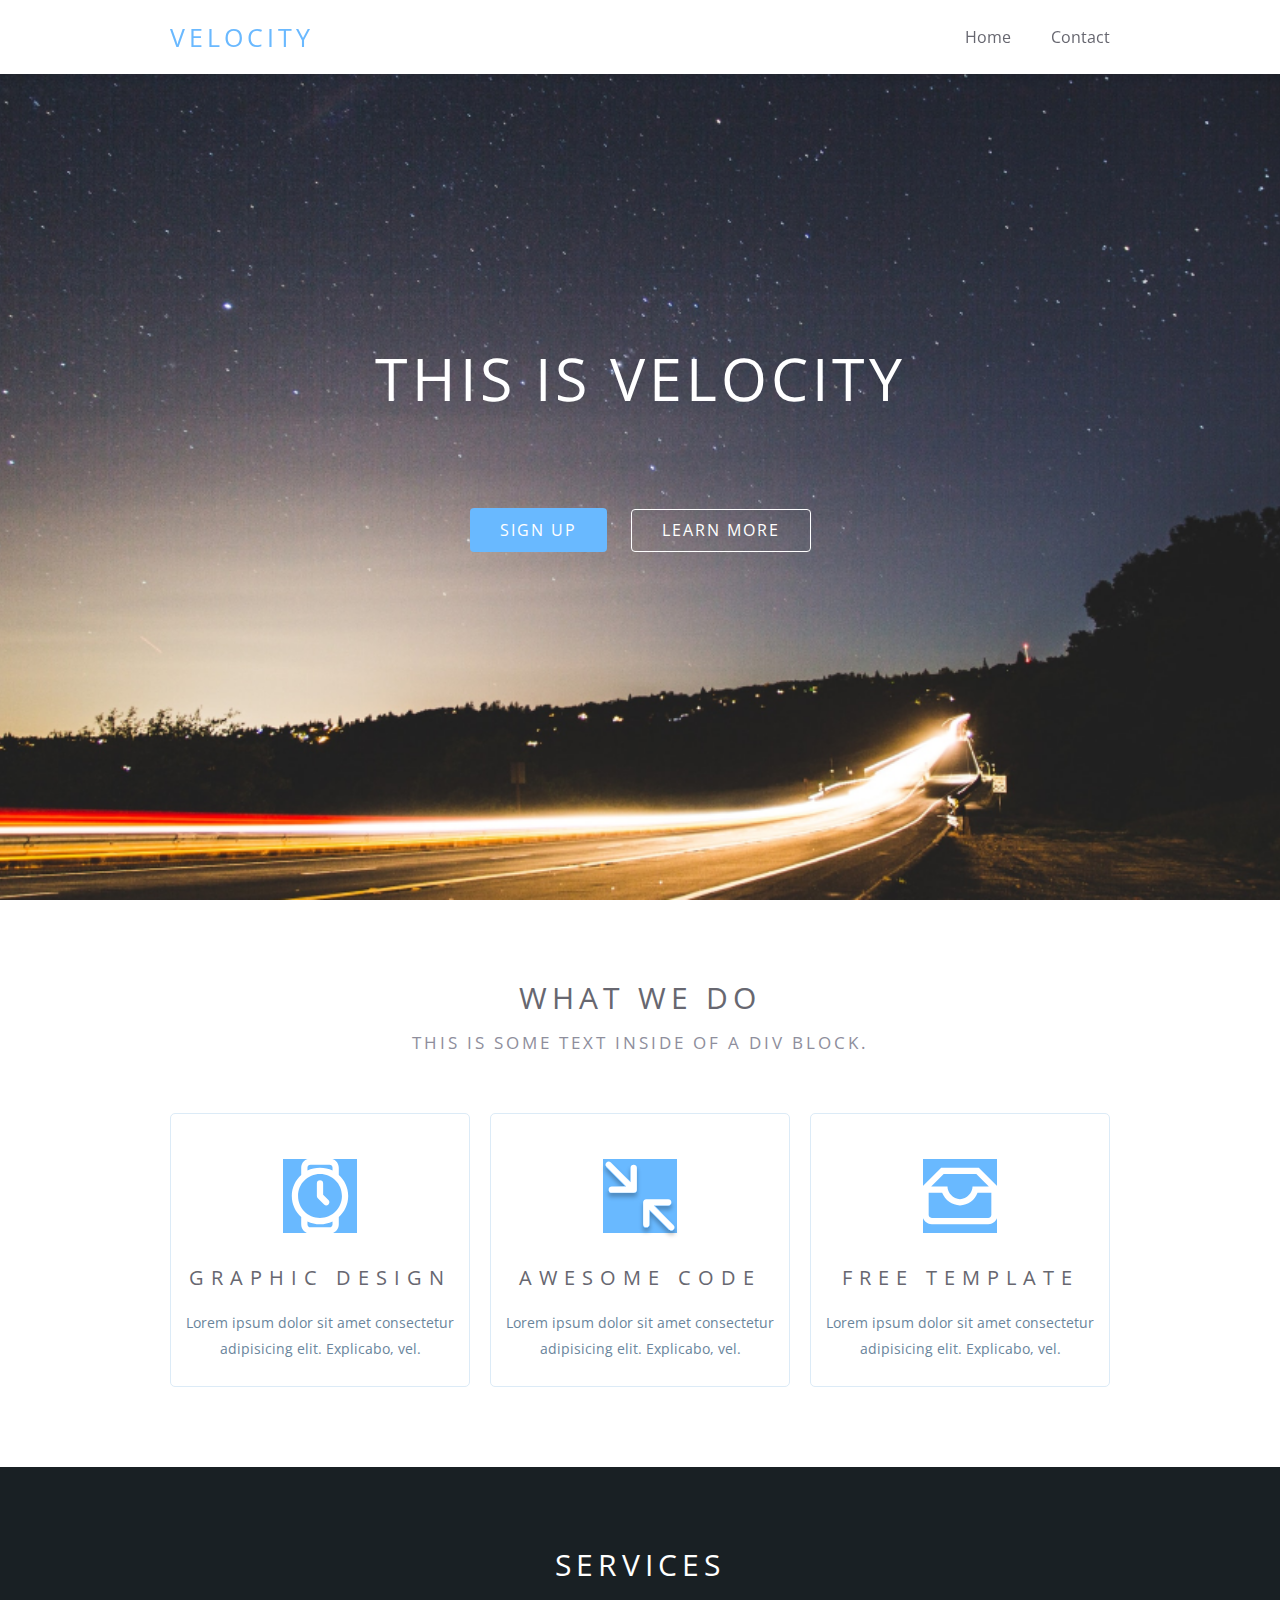
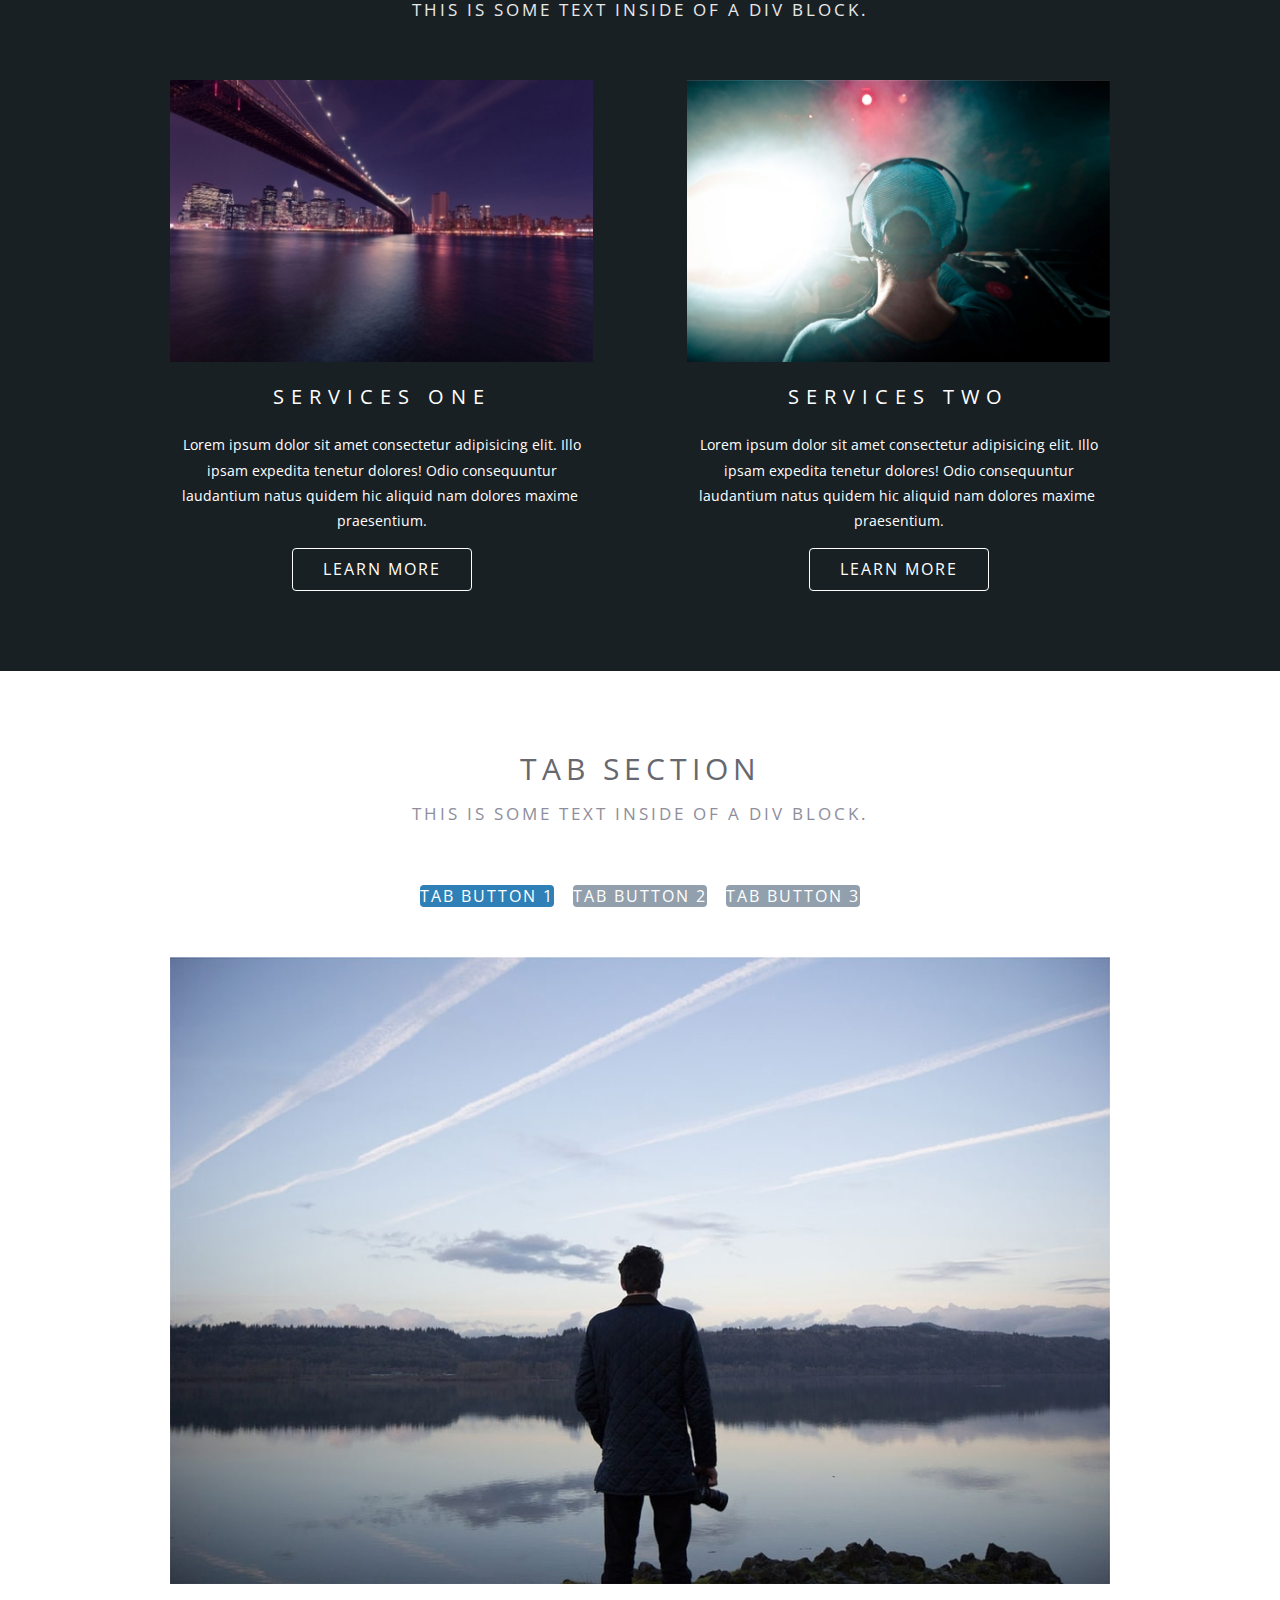
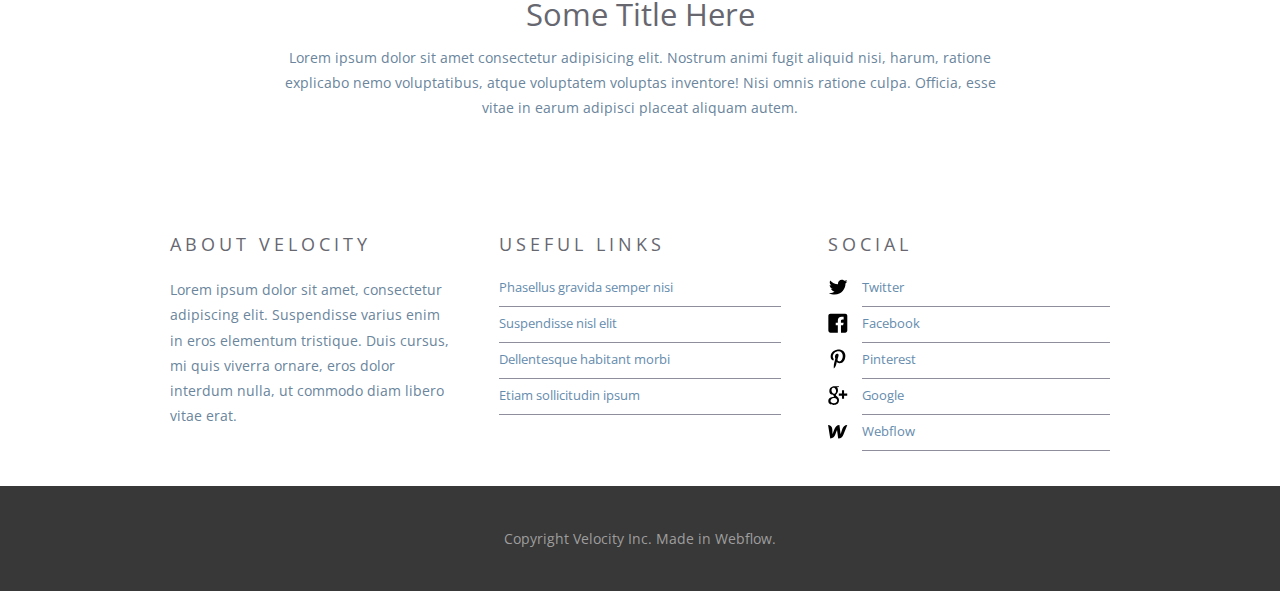
<file: viloc/index.html>
<!DOCTYPE html>
<html lang="en">
<head>
  <meta charset="UTF-8">
  <meta name="viewport" content="width=device-width, initial-scale=1.0">
  <title>Velocity</title>
  <link rel="stylesheet" href="reset.css">
  <link rel="stylesheet" href="style.css">
</head>
<body>
  <header class="header">
    <div class="container header__container">
      <h1 class="logo">Velocity</h1>

      <nav class="header__nav">
        <ul>
          <li><a href="#main">Home</a></li>
          <li><a href="#footer">Contact</a></li>
        </ul>
      </nav> 
    </div>
  </header>

  <main id="main" class="main">
    <section class="welcome">
      <div class="container">
        <h2 class="welcome__heading">This is Velocity</h2>

        <div class="welcome__links">
          <a href="#!" class="link-primary">sign up</a>
          <a href="#!" class="link">Learn more</a>
        </div>
      </div>
    </section>
  
  <section class="about commo-section">
    <div class="container">
      <div class="title-wrapper">
        <h3 class="title">what we do</h3>
        <p class="subtitle">This is some text inside of a div block.</p>
      </div>

      <div class="cards-wrapper">
        <div class="card">
          <img src="img/card-icon1.svg" alt="icon">
          <h4>Graphic Design</h4>
          <p>Lorem ipsum dolor sit amet consectetur 
            adipisicing elit. Explicabo, vel.</p>
        </div>

        <div class="card">
          <img src="img/card-icon2.svg" alt="icon">
          <h4>Awesome code</h4>
          <p>Lorem ipsum dolor sit amet consectetur 
            adipisicing elit. Explicabo, vel.</p>
        </div>

        <div class="card">
          <img src="img/card-icon3.svg" alt="icon">
          <h4>free template</h4>
          <p>Lorem ipsum dolor sit amet consectetur 
            adipisicing elit. Explicabo, vel.</p>
        </div>
      </div>
    </div>
  </section>

  <section class="services commo-section common-section--dark ">
    <div class="container">
      <div class="title-wrapper">
        <h3 class="title">services</h3>
        <p class="subtitle">This is some text inside of a div block.</p>
      </div>

      <div class="cards-wrapper">
        <div class="card">
          <img src="img/services1.jpg" alt="icon">
          <h4>SERVICES one</h4>
          <p>Lorem ipsum dolor sit amet consectetur adipisicing elit. Illo ipsam expedita tenetur dolores! Odio consequuntur 
            laudantium natus quidem hic aliquid nam dolores maxime&nbsp; praesentium.</p>
            <a href="#!" class="link">Learn more</a>  
        </div>
        <div class="card">
          <img src="img/services2.jpg" alt="icon">
          <h4>SERVICES two</h4>
          <p>Lorem ipsum dolor sit amet consectetur adipisicing elit. Illo ipsam expedita tenetur dolores! Odio consequuntur 
            laudantium natus quidem hic aliquid nam dolores maxime&nbsp; praesentium.</p>
            <a href="#!" class="link">Learn more</a> 
        </div>
      </div>
    </div> 
  </section>

  <section class="tab-section commo-section">
    <div class="container">
      <div class="title-wrapper">
        <h3 class="title">Tab Section</h3>
        <p class="subtitle">This is some text inside of a div block.</p>
      </div>

      <div class="tabs">
        <div class="tabs__nav">
          <button class="active" type="button">Tab button 1</button>
          <button type="button">Tab button 2</button>
          <button type="button">Tab button 3</button>
        </div>
      </div>
      
        <div class="tabs__item">
          <img src="img/IMAGE.jpg" alt="">
          <h4>Some Title Here</h4>
          <div class="tabs__desc">
            <p>Lorem ipsum dolor sit amet consectetur adipisicing elit.
            Nostrum animi fugit aliquid nisi, harum, ratione explicabo nemo
            voluptatibus, atque voluptatem voluptas inventore! 
            Nisi omnis ratione culpa. Officia, esse vitae in earum adipisci 
            placeat aliquam autem.</p>  
          </div>
        </div>
        
        <div class="tabs__item">
          <img src="img/IMAGE2.png" alt="">
          <h4>Some Title Here 2 </h4>
          <div class="tabs__desc">
            <p>Lorem ipsum dolor sit amet consectetur adipisicing elit.
            Nostrum animi fugit aliquid nisi, harum, ratione explicabo nemo
            voluptatibus, atque voluptatem voluptas inventore! 
            Nisi omnis ratione culpa. Officia, esse vitae in earum adipisci 
            placeat aliquam autem.</p>  
          </div>
        </div>
        
        <div class="tabs__item">
          <img src="img/IMAGE3.png" alt="">
          <h4>Some Title Here 3</h4>
          <div class="tabs__desc">
            <p>Lorem ipsum dolor sit amet consectetur adipisicing elit.
            Nostrum animi fugit aliquid nisi, harum, ratione explicabo nemo
            voluptatibus, atque voluptatem voluptas inventore! 
            Nisi omnis ratione culpa. Officia, esse vitae in earum adipisci 
            placeat aliquam autem.</p>  
          </div>
        </div>
    </div>
  </section>
  </main>

  <footer id="footer" class="footer">
    <div class="footer__desc">
      <div class="container footer__desc-container">
        <div class="footer__about">
          <h5>about velocity</h5>
          <p>Lorem ipsum dolor sit amet, consectetur adipiscing elit. 
            Suspendisse varius enim in eros elementum tristique. 
            Duis cursus, mi quis viverra ornare, eros dolor interdum nulla,
            ut commodo diam libero vitae erat.</p>
        </div>
        <div class="footer__links">
          <h5>useful links</h5>
          <ul>
            <li><a href="#!">Phasellus gravida semper nisi</a></li>
            <li><a href="#!">Suspendisse nisl elit</a></li>
            <li><a href="#!">Dellentesque habitant morbi</a></li>
            <li><a href="#!">Etiam sollicitudin ipsum</a></li>
          </ul>
        </div>
        <div class="footer__social">
          <h5>social</h5>
          <ul>
            <li>
              <img src="img/Vector.svg" alt="Twitter">
              <a href="#!">Twitter</a>
            </li>
            <li>
              <img src="img/Vector-1.svg" alt="Facebook">
              <a href="#!">Facebook</a>
            </li>
            <li>
              <img src="img/Vector-2.svg" alt="Pinterest">
              <a href="#!">Pinterest</a>
            </li>
            <li>
              <img src="img/Vector-3.svg" alt="Google">
              <a href="#!">Google</a>
            </li>
            <li>
              <img src="img/Vector-4.svg" alt="Webflow">
              <a href="#!">Webflow</a>
            </li>
          </ul>
        </div>
      </div>
    </div>

    <div class="footer__copy ">
      <div class="container">
        <p>Copyright Velocity Inc. Made in Webflow.</p>
      </div>
    </div>
  </footer>

  <script src="script.js"></script>
</body>
</html>
</file>
<file: viloc/style.css>
@import url('https://fonts.googleapis.com/css2?family=Open+Sans:ital,wght@0,300..800;1,300..800&display=swap');

/* Общие стили */
body {
    font-family: "Open Sans", sans-serif;
    font-weight: 400;
    font-size: 14px;
}

.container {
    max-width: 970px;
    padding: 0 15px;
    margin: 0 auto;
}

p {
    color: #6A859C; 
    line-height: 1.8;
}

.hide {
    display: none !important;
}

.title-wrapper {
    margin-bottom: 60px;
}

.title {
    margin-bottom: 17px;
    font-size: 30px;
    line-height: 1.2;
    letter-spacing: 5px;
    text-transform: uppercase;
    color: #676770;
}

.subtitle {
    font-size: 17px;
    line-height: 1.2;
    letter-spacing: 3px;
    text-transform: uppercase;
    color: #8E8E9C;
}

.commo-section {
    text-align: center;    
    padding: 80px 0;
}

.common-section--dark {
    background-color: #192024;
}

.common-section--dark * {
    color: #fff; 
}

.common-section--dark .subtitle {
    color: #E8E8E8; 
}

/*  ------------- header ------------- */

.header {
    padding: 20px 0;
    width: 100%;

    position: fixed;
    top: 0;
    left: 0;
    z-index: 100;

    background-color: #fff;
    box-shadow: 0px 0px 8px rgba(0, 0, 0, 0.1);
}

.header__container {
    display: flex;
    justify-content: space-between;
    align-items: center;
}

.logo {
/* Velocity */
    font-size: 25px;
    letter-spacing: 4px;
    text-transform: uppercase;
    color: #6AB9FF;
}

.header__nav ul {
    display: flex;    
}

.header__nav li + li {
    margin-left: 40px
}

.header__nav a {
    font-size: 16px;
    color: #676770;
    transition: color 0.2s;
}

.header__nav a:hover {
    color : #0082F3;
}

.header__nav a:active {
    color : #0051BB;
}

/*  ------------- welcome ------------- */

.welcome {
    min-height: 600px;
    height: 100vh;
    padding: 195px 0;

    display: flex;
    justify-content: center;
    align-items: center;

    color: #fff;
    text-align: center;

    background-color: #262932;
    background-image: url("img/Welcome.png");
    background-size: cover;
    background-position: bottom;
}

.welcome__heading {
    margin-bottom: 100px;
    font-size: 59px;
    line-height: 1;
    letter-spacing: 4px;
    text-transform: uppercase;
}

.welcome__links > * + * {
    margin-left: 20px;
}

.link-primary {
    display: inline-block;
    padding: 11px 30px;

    font-size: 16px;
    letter-spacing: 2px;
    text-transform: uppercase;

    background-color: #69B9FF;
    border-radius: 4px;
    transition: background-color 0.1s;
}

.link-primary:hover {
    background-color: #1994FF;
}

.link-primary:active {
    background-color: #006BC8;
}


.link {
    display: inline-block;
    padding: 10px 30px;

    font-size: 16px;
    line-height: 21px;
    letter-spacing: 2px;
    text-transform: uppercase;

    border: 1px solid #FFFFFF;
    border-radius: 4px;
    transition: border-color 0.1s, background-color 0.1s;
}

.link:hover {
    background-color: rgb(0, 0, 0, 0.6);
    border-color: rgba(255, 255, 255, 0.9);
}

.link:active {
    background-color: rgb(0, 0, 0, 0.6);
    border-color: rgba(0, 0, 0, 0.9);;
}

/*  ------------- What the do ------------- */

.about .cards-wrapper {
    display: flex;
    justify-content: center;
    flex-wrap: wrap;
    gap: 20px;
}

.about .card {
    padding: 35px 15px 25px;
    max-width: 300px;
    border: 1px solid #DCEBF7;
    border-radius: 5px;
}

.about .card img {
    margin-bottom: 20px;
    width: 94px;
    height: 94px;
    object-fit: contain;
}

.about .card h4 {
    margin-bottom: 17px;
    font-size: 20px;
    line-height: 1.5;
    letter-spacing: 7px;   
    text-transform: uppercase;
    color: #676770;
}

/*  ------------- Services ------------- */

.services .cards-wrapper {
    display: flex;
    justify-content: space-between;
}

.services .card {
    width: 45%;
}

.services .card img {
    margin-bottom: 20px;
}

.services .card h4 {
    margin-bottom: 20px;
    font-size: 20px;
    line-height: 1.5;
    letter-spacing: 7px;
    text-transform: uppercase;
}

.services .link {
    margin-top: 15px;
}



/*  ------------- Tab section ------------- */

.tabs__nav {
    margin-bottom: 50px;
}

.tabs__nav button {
    padding: 1 30px;
    font-size: 16px;
    letter-spacing: 2px;
    text-transform: uppercase;
    color: #FFFFFF;
    background-color: #92A0AD;
    border-radius: 4px;
}

.tabs__nav button.active {
    background-color: #2E80B6;
}

.tabs__nav button + button {
    margin-left: 15px;
}

.tabs__item {
    animation: fade 1s;
}

@keyframes fade {
    from {
        opacity: 0.3;
    }
    to {
        opacity: 1;
    }
}

.tabs__item img {
    margin-bottom: 15px
}

.tabs__item h4 {
    margin-bottom: 15px;
    font-size: 31px;
    line-height: 1;
    color: #676770;
}

.tabs__desc {
    max-width: 720px;
    margin-left: auto;
    margin-right: auto;
}

/*  ------------- footer ------------- */

.footer__desc {
    padding: 35px 0;
}

.footer__desc h5 {
    margin-bottom: 24px;
    font-size: 18px;
    line-height: 1;
    letter-spacing: 4px;
    text-transform: uppercase;
    color: #676770;
}

.footer__desc li {
    height: 30px;
    position: relative;
}

.footer__desc li::after {
    content: "";
    width: 100%;
    height: 1px;
    position: absolute;
    right: 0;
    bottom: 0;
    background-color: #8E8E9C;
}

.footer__desc li + li {
    margin-top: 6px;
} 

.footer__desc-container {
    display: flex;
    justify-content: space-between;
    align-items: flex-start;
    flex-wrap: wrap;
    gap: 20px 40px;
}

.footer__desc-container > * {
    width: 30%;
    min-width: 220px;
}

.footer__desc-container a {
    font-size: 13px;
    color: #668CAD;
}

.footer__social li::after {
    width: calc(100% - 34px);
}

.footer__social img {
    margin-right: 10px;
}

.footer__social img {
    width: 20px;
    height: 20px;
    object-fit: contain;
}

.footer__copy {
    padding: 40px 0;
    text-align: center;
    background-color: #383838;
}

.footer__copy p {
    color: #9E9E9E;
}


@media (max-width: 830px) {
    .footer__desc-container {
    justify-content: space-evenly;
    }

    .footer__desc h5 {
        margin-bottom: 20px;
    }
    .footer__desc {
        padding-top: 0;
    }
}

@media (max-width: 660px) {
    .tabs__nav {
        margin-bottom: 30px;
    }

    .tabs__nav button {
        display: block;
        margin: 0 auto;
        padding: 10px 30px;
    }

    .tabs__nav button + button {
        margin-top: 10px;
        margin-left: auto;
    }
}

@media (max-width: 600px) {
    .services .cards-wrapper {
        flex-direction: column;
        align-items: center;
        gap: 40px;
    }
    .services .card {
        width: 80%;
    }

    .title-wrapper {
        margin-bottom: 40px;
    }
    
}

@media (max-width: 400px) {
    .header__nav li + li {
        margin-left: 15px;
    }

    .welcome__heading {
        font-size: 40px;
        margin-bottom: 50px;
        }
    .welcome__links a {
        display: block;
        width: 80%;
        margin-left: auto;
        margin-right: auto;
    }
    .welcome__links > * + * {
        margin-top: 20px;
    }

    .body {
        font-size: 12px;
    }

    .about .card h4 {
        font-size: 16px;
    }

    .services .card h4 {
        font-size: 16px;
    }

    .services .card .link {
        font-size: 14px;
    }

    .tabs__item h4 {
        font-size: 24px;
    }
}
</file>
